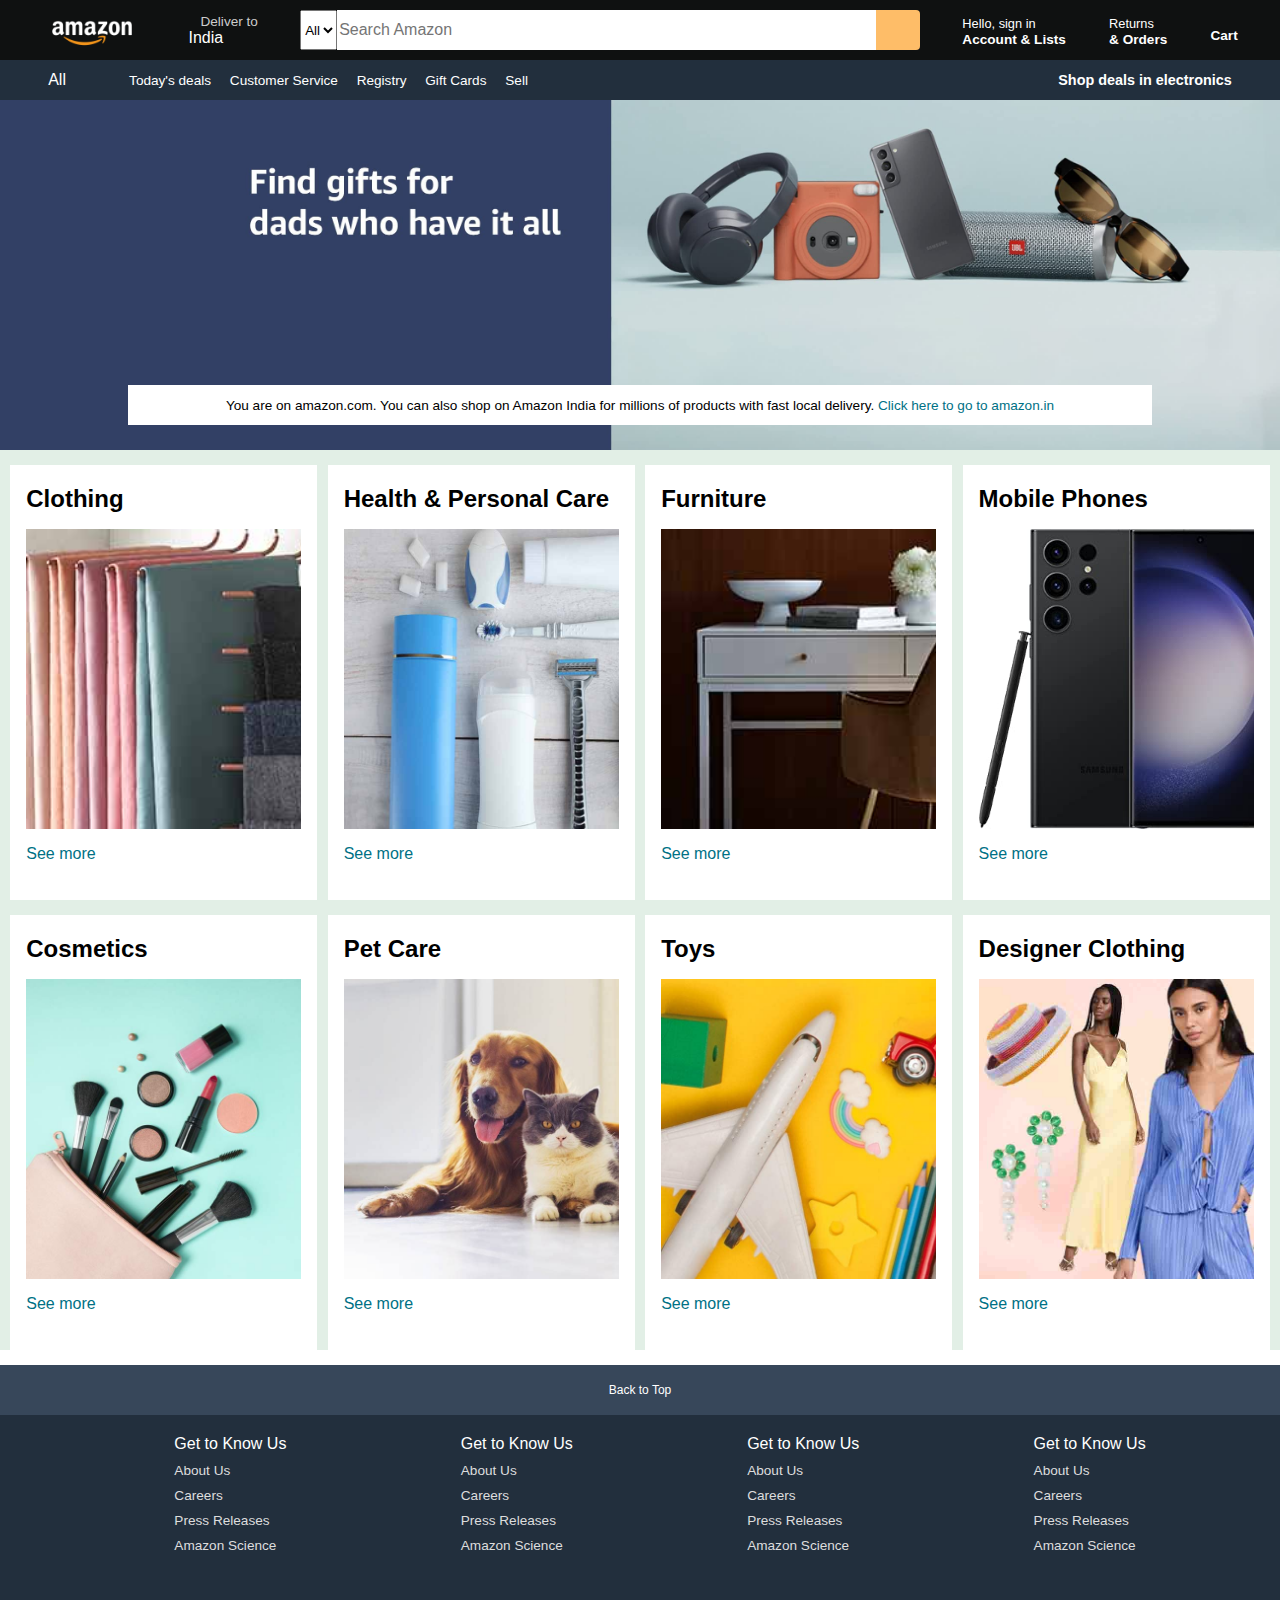
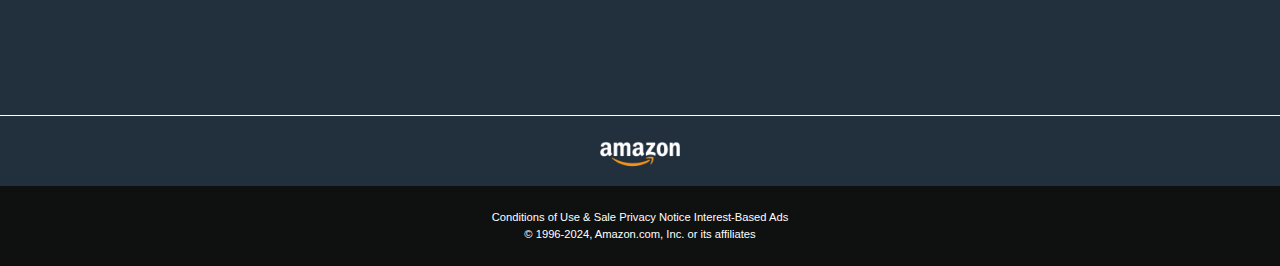
<file: index.html>
<!DOCTYPE html>
<html lang="en">
<head>
    <meta charset="UTF-8">
    <meta name="viewport" content="width=device-width, initial-scale=1.0">
    <title>Amazon</title>
    <link rel="stylesheet" href="https://cdnjs.cloudflare.com/ajax/libs/font-awesome/6.6.0/css/all.min.css" integrity="sha512-Kc323vGBEqzTmouAECnVceyQqyqdsSiqLQISBL29aUW4U/M7pSPA/gEUZQqv1cwx4OnYxTxve5UMg5GT6L4JJg==" crossorigin="anonymous" referrerpolicy="no-referrer" />
    <link rel="stylesheet" href="style.css">
</head>
<body>
    <header>
        <div class="navbar">
            <div class="nav-logo border">
                <div class="logo"></div>
            </div>
            <div class="nav-address border">
                <p class="add-first">Deliver to</p>
                <div class="add-icon">
                    <i class="fa-solid fa-location-dot"></i>
                    <p class="add-sec">India</p>
                </div>
            </div>
            <div class="nav-search">
                <select class="searcg-select">
                    <option>All</option>
                </select>
                <input placeholder="Search Amazon" class="search-input">
                <div class="search-icon">
                    <i class="fa-solid fa-magnifying-glass"></i>
                </div>
            </div>
            <div class="nav-signin border">
                <p><span>Hello, sign in</span></p>
                <p class="nav-sec">Account & Lists</p>
            </div>
            <div class="nav-return border">
                <p><span>Returns</span></p>
                <p class="nav-sec">& Orders</p>
            </div>
            <div class="nav-cart border">
                <i class="fa-solid fa-cart-shopping"></i>
                Cart
            </div>
        </div>
        <div class="panel">
            <div class="panel-all">
                <i class="fa-solid fa-bars"></i>
                All
            </div>
            <div class="panel-ops">
                <p>Today's deals</p>
                <p>Customer Service</p>
                <p>Registry</p>
                <p>Gift Cards</p>
                <p>Sell</p>
            </div>
            <div class="panel-deals">
                Shop deals in electronics
            </div>
        </div>
    </header>
    <div class="hero-section">
        <div class="hero-msg">
            <p>You are on amazon.com. You can also shop on Amazon India for millions of products with fast local delivery. <a>Click here to go to amazon.in</a></p>
        </div>
    </div>
    <div class="shop-section">
        <div class="box1 box">
            <div class="box-content">
                <h2>Clothing</h2>
                <div class="box-img" style="background-image: url('box1_image.jpg');"></div>
                <p>See more</p>
            </div>   
        </div>
        <div class="box2 box">
            <div class="box-content">
                <h2>Health & Personal Care</h2>
                <div class="box-img" style="background-image: url('box2_image.jpg');"></div>
                <p>See more</p>
            </div> 
        </div>
        <div class="box3 box">
            <div class="box-content">
                <h2>Furniture</h2>
                <div class="box-img" style="background-image: url('box3_image.jpg');"></div>
                <p>See more</p>
            </div> 
        </div>
        <div class="box4 box">
            <div class="box-content">
                <h2>Mobile Phones</h2>
                <div class="box-img" style="background-image: url('box4_image.jpg');"></div>
                <p>See more</p>
            </div> 
        </div>
        <div class="box5 box">
            <div class="box-content">
                <h2>Cosmetics</h2>
                <div class="box-img" style="background-image: url('box5_image.jpg');"></div>
                <p>See more</p>
            </div>   
        </div>
        <div class="box6 box">
            <div class="box-content">
                <h2>Pet Care</h2>
                <div class="box-img" style="background-image: url('box6_image.jpg');"></div>
                <p>See more</p>
            </div> 
        </div>
        <div class="box7 box">
            <div class="box-content">
                <h2>Toys</h2>
                <div class="box-img" style="background-image: url('box7_image.jpg');"></div>
                <p>See more</p>
            </div> 
        </div>
        <div class="box8 box">
            <div class="box-content">
                <h2>Designer Clothing</h2>
                <div class="box-img" style="background-image: url('box8_image.jpg');"></div>
                <p>See more</p>
            </div> 
        </div>
    </div>

    <footer>
        <div class="footpanel1">
            Back to Top
        </div>
        <div class="footpanel2">
            <ul>
                <p>Get to Know Us</p>
                <a>About Us</a>
                <a>Careers</a>   
                <a>Press Releases</a>    
                <a>Amazon Science</a>
            </ul>
            <ul>
                <p>Get to Know Us</p>
                <a>About Us</a>
                <a>Careers</a>   
                <a>Press Releases</a>    
                <a>Amazon Science</a>
            </ul>
            <ul>
                <p>Get to Know Us</p>
                <a>About Us</a>
                <a>Careers</a>   
                <a>Press Releases</a>    
                <a>Amazon Science</a>
            </ul>
            <ul>
                <p>Get to Know Us</p>
                <a>About Us</a>
                <a>Careers</a>   
                <a>Press Releases</a>    
                <a>Amazon Science</a>
            </ul>
        </div>
        <div class="footpanel3">
            <div class="logo"></div>
        </div>
        <div class="footpanel4">
            <div class="pages">
                <a>Conditions of Use & Sale</a>
                <a>Privacy Notice</a>
                <a>Interest-Based Ads</a>
            </div>
            <div class="copyright">
                © 1996-2024, Amazon.com, Inc. or its affiliates
            </div>
        </div>
    </footer>
</body>
</html>
</file>
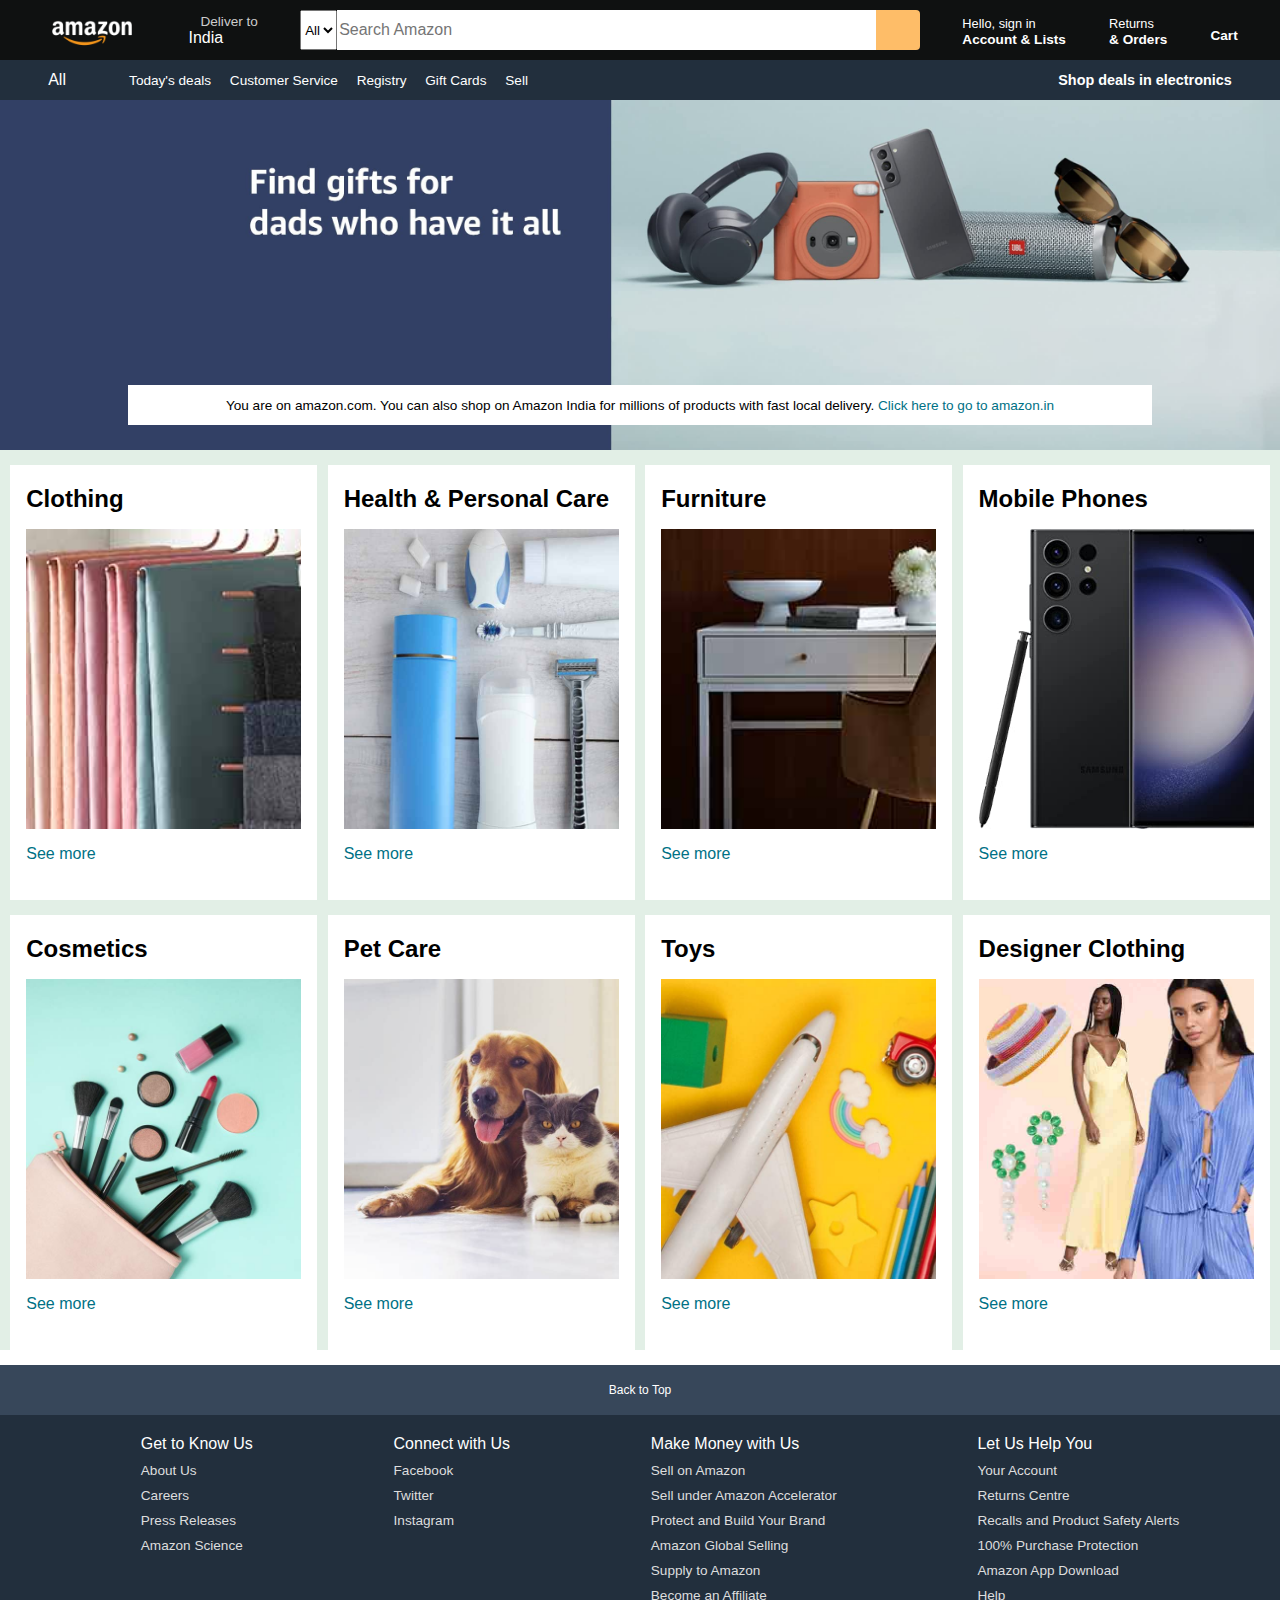
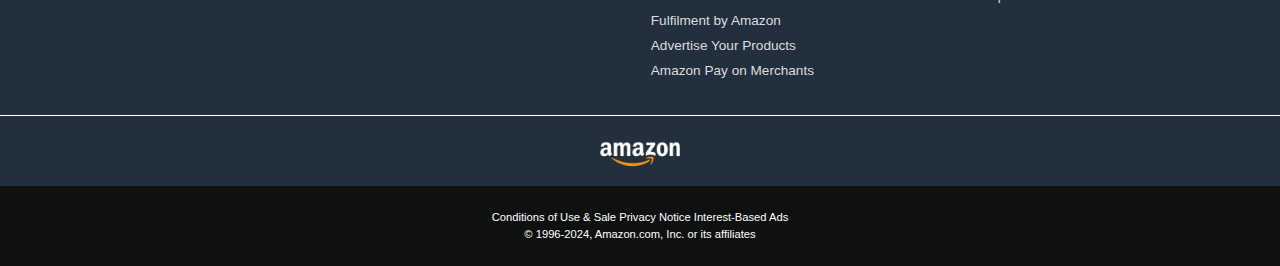
<file: Amazon/index.html>
<!DOCTYPE html>
<html lang="en">
<head>
    <meta charset="UTF-8">
    <meta name="viewport" content="width=device-width, initial-scale=1.0">
    <title>Amazon</title>
    <link rel="stylesheet" href="https://cdnjs.cloudflare.com/ajax/libs/font-awesome/6.6.0/css/all.min.css" integrity="sha512-Kc323vGBEqzTmouAECnVceyQqyqdsSiqLQISBL29aUW4U/M7pSPA/gEUZQqv1cwx4OnYxTxve5UMg5GT6L4JJg==" crossorigin="anonymous" referrerpolicy="no-referrer" />
    <link rel="stylesheet" href="style.css">
</head>
<body>
    <header>
        <div class="navbar">
            <div class="nav-logo border">
                <div class="logo"></div>
            </div>
            <div class="nav-address border">
                <p class="add-first">Deliver to</p>
                <div class="add-icon">
                    <i class="fa-solid fa-location-dot"></i>
                    <p class="add-sec">India</p>
                </div>
            </div>
            <div class="nav-search">
                <select class="searcg-select">
                    <option>All</option>
                </select>
                <input placeholder="Search Amazon" class="search-input">
                <div class="search-icon">
                    <i class="fa-solid fa-magnifying-glass"></i>
                </div>
            </div>
            <div class="nav-signin border">
                <p><span>Hello, sign in</span></p>
                <p class="nav-sec">Account & Lists</p>
            </div>
            <div class="nav-return border">
                <p><span>Returns</span></p>
                <p class="nav-sec">& Orders</p>
            </div>
            <div class="nav-cart border">
                <i class="fa-solid fa-cart-shopping"></i>
                Cart
            </div>
        </div>
        <div class="panel">
            <div class="panel-all">
                <i class="fa-solid fa-bars"></i>
                All
            </div>
            <div class="panel-ops">
                <p>Today's deals</p>
                <p>Customer Service</p>
                <p>Registry</p>
                <p>Gift Cards</p>
                <p>Sell</p>
            </div>
            <div class="panel-deals">
                Shop deals in electronics
            </div>
        </div>
    </header>
    <div class="hero-section">
        <div class="hero-msg">
            <p>You are on amazon.com. You can also shop on Amazon India for millions of products with fast local delivery. <a>Click here to go to amazon.in</a></p>
        </div>
    </div>
    <div class="shop-section">
        <div class="box1 box">
            <div class="box-content">
                <h2>Clothing</h2>
                <div class="box-img" style="background-image: url('box1_image.jpg');"></div>
                <p>See more</p>
            </div>   
        </div>
        <div class="box2 box">
            <div class="box-content">
                <h2>Health & Personal Care</h2>
                <div class="box-img" style="background-image: url('box2_image.jpg');"></div>
                <p>See more</p>
            </div> 
        </div>
        <div class="box3 box">
            <div class="box-content">
                <h2>Furniture</h2>
                <div class="box-img" style="background-image: url('box3_image.jpg');"></div>
                <p>See more</p>
            </div> 
        </div>
        <div class="box4 box">
            <div class="box-content">
                <h2>Mobile Phones</h2>
                <div class="box-img" style="background-image: url('box4_image.jpg');"></div>
                <p>See more</p>
            </div> 
        </div>
        <div class="box5 box">
            <div class="box-content">
                <h2>Cosmetics</h2>
                <div class="box-img" style="background-image: url('box5_image.jpg');"></div>
                <p>See more</p>
            </div>   
        </div>
        <div class="box6 box">
            <div class="box-content">
                <h2>Pet Care</h2>
                <div class="box-img" style="background-image: url('box6_image.jpg');"></div>
                <p>See more</p>
            </div> 
        </div>
        <div class="box7 box">
            <div class="box-content">
                <h2>Toys</h2>
                <div class="box-img" style="background-image: url('box7_image.jpg');"></div>
                <p>See more</p>
            </div> 
        </div>
        <div class="box8 box">
            <div class="box-content">
                <h2>Designer Clothing</h2>
                <div class="box-img" style="background-image: url('box8_image.jpg');"></div>
                <p>See more</p>
            </div> 
        </div>
    </div>

    <footer>
        <div class="footpanel1">
            Back to Top
        </div>
        <div class="footpanel2">
            <ul>
                <p>Get to Know Us</p>
                <a>About Us</a>
                <a>Careers</a>   
                <a>Press Releases</a>    
                <a>Amazon Science</a>
            </ul>
            <ul>
                <p>Connect with Us</p>
                <a>Facebook</a>
                <a>Twitter</a>   
                <a>Instagram</a>
            </ul>
            <ul>
                <p>Make Money with Us</p>
                <a>Sell on Amazon</a>
                <a>Sell under Amazon Accelerator</a>   
                <a>Protect and Build Your Brand</a>    
                <a>Amazon Global Selling</a>
                <a>Supply to Amazon</a>
                <a>Become an Affiliate</a>
                <a>Fulfilment by Amazon</a>
                <a>Advertise Your Products</a>
                <a>Amazon Pay on Merchants</a>
            </ul>
            <ul>
                <p>Let Us Help You</p>
                <a>Your Account</a>
                <a>Returns Centre</a>   
                <a>Recalls and Product Safety Alerts</a>    
                <a>100% Purchase Protection</a>
                <a>Amazon App Download</a>
                <a>Help</a>
            </ul>
        </div>
        <div class="footpanel3">
            <div class="logo"></div>
        </div>
        <div class="footpanel4">
            <div class="pages">
                <a>Conditions of Use & Sale</a>
                <a>Privacy Notice</a>
                <a>Interest-Based Ads</a>
            </div>
            <div class="copyright">
                © 1996-2024, Amazon.com, Inc. or its affiliates
            </div>
        </div>
    </footer>
</body>
</html>
</file>
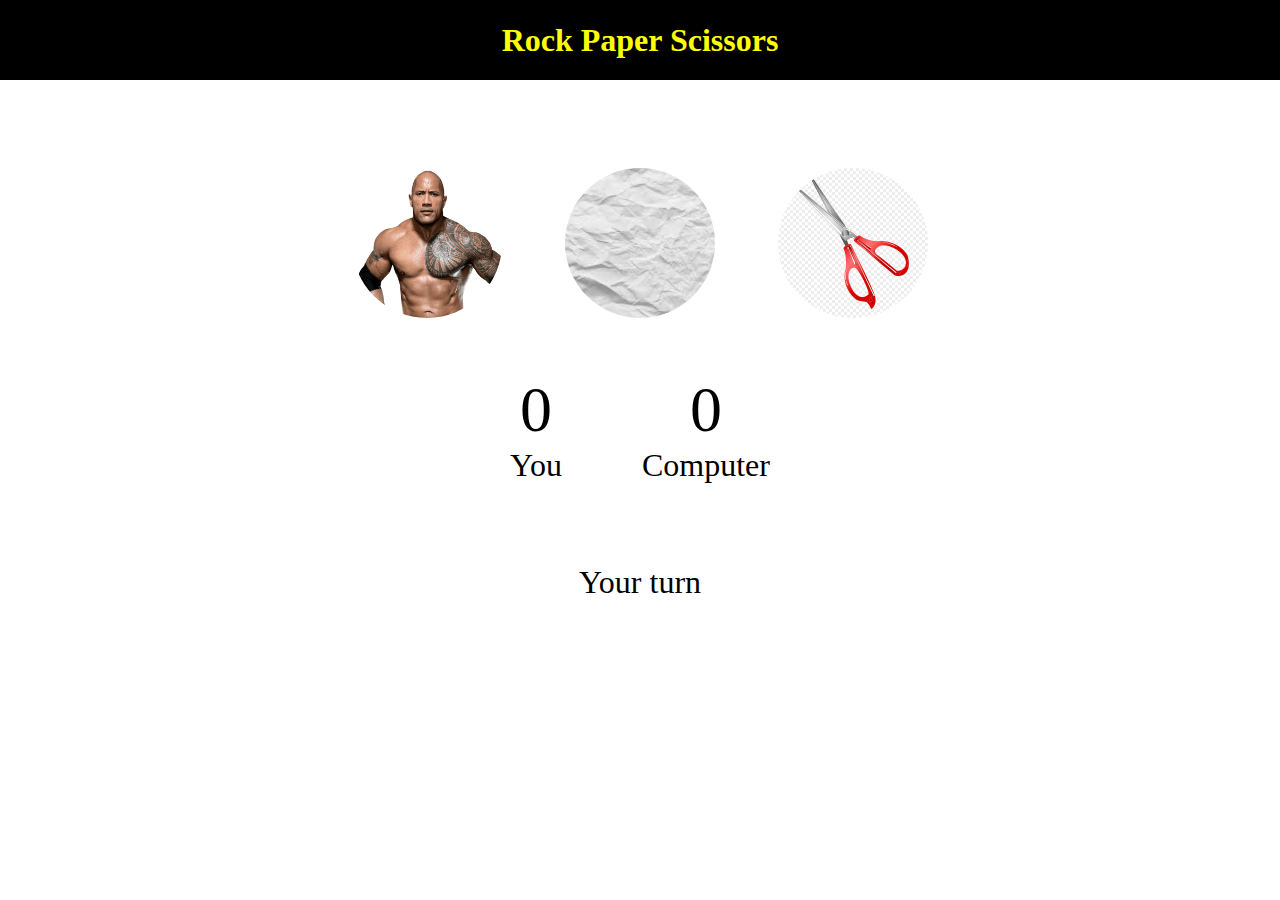
<file: Rock_Paper_Scissors/index.html>
<!DOCTYPE html>
<html lang="en">
<head>
    <meta charset="UTF-8">
    <meta name="viewport" content="width=device-width, initial-scale=1.0">
    <title>Rock Paper Scissors</title>
    <link rel="stylesheet" href="style.css"/>
</head>
<body>
    <h1>Rock Paper Scissors</h1>
    <div class="choices">
        <div class="choice" id="rock">
            <img src="Rock.png"/>
        </div>
        <div class="choice" id="paper">
            <img src="paper.jpeg"/>
        </div>
        <div class="choice" id="scissors">
            <img src="Scissor.jpg"/>
        </div>
    </div>
    <div class="score-board">
        <div class="score">
            <p id="user-score">0</p>
            <p>You</p>
        </div>
        <div class="score">
            <p id="comp-score">0</p>
            <p>Computer</p>
        </div>
    </div>
    <div class="msg-container">
        <p id="msg">Your turn</p>
    </div>
    <script src="app.js"></script>
</body>
</html>
</file>
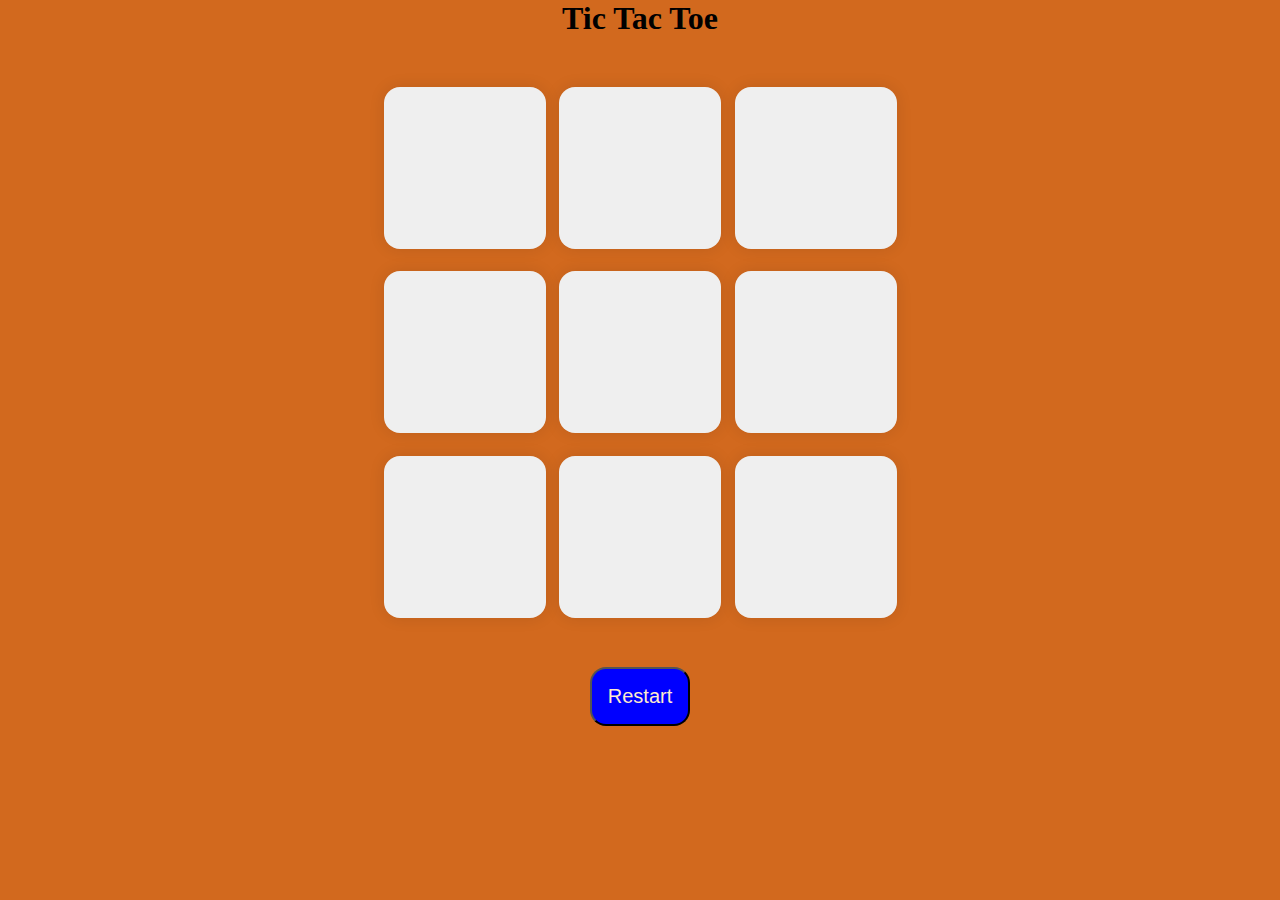
<file: TicTacToe/index.html>
<!DOCTYPE html>
<html lang="en">
<head>
    <meta charset="UTF-8">
    <meta name="viewport" content="width=device-width, initial-scale=1.0">
    <title>TicTacToe Game</title>
    <link rel="stylesheet" href="style.css"/>
</head>
<body>
    <div class="msg-container hide">
        <p id="msg">Winner</p>
        <button id="new-btn">New Game</button>
    </div>
    <h1>Tic Tac Toe</h1>
    <div class="container">
        <div class="game">
            <button class="box"></button>
            <button class="box"></button>
            <button class="box"></button>
            <button class="box"></button>
            <button class="box"></button>
            <button class="box"></button>
            <button class="box"></button>
            <button class="box"></button>
            <button class="box"></button>
        </div>
    </div> 
    <button id="reset-btn">Restart</button>
    <script src="app.js"></script>
</body>
</html>
</file>
<file: style.css>
*{
    margin: 0;
    font-family: Arial;
    border: border-box;
}

.navbar{
    height: 60px;
    background-color: #0f1111;
    color: white;
    display: flex;
    align-items: center;
    justify-content: space-evenly;
}

.nav-logo{
    height: 50px;
    width: 100px;
}

.logo{
    background-image: url("amazon_logo.png");
    background-size: cover;
    height: 50px;
    width: 100%;
}

.border{
    border: 1px solid transparent;
}
.border:hover{
    border: 1px solid white;
}


.add-first{
    color: #cccccc;
    font-size: 0.85rem;
    margin-left: 15px;
}

.add-sec{
    font-size: 1rem;
    margin-left: 3px;
}

.add-icon{
    display: flex;
    align-items: center;
}

.nav-search{
    display: flex;
    justify-content: space-evenly;
    
    width: 620px;
    height: 40px;
    border-radius: 4px;
}

.nav-search:hover{
    border: 2px solid orange;
}

.search-select{
    background-color: #f3f3f3;
    width: 50px;
    text-align: center;
    border-top-left-radius: 4px;
    border-bottom-left-radius: 4px;
    border: none;
}

.search-input{
    width: 550px;
    font-size: 1rem;
    border: none;
}

.search-icon{
    width: 45px;
    display: flex;
    justify-content: center;
    align-items: center;
    font-size: 1.2rem;
    background-color: #febd68;
    border-top-right-radius: 4px;
    border-bottom-right-radius: 4px;
    color: #0f1111;
}

span{
    font-size: 0.8rem;
}

.nav-sec{
    font-size: 0.85rem;
    font-weight: 700;
}

.nav-cart i{
    font-size: 30px;
}

.nav-cart{
    font-size: 0.85rem;
    font-weight: 700;
}

.panel{
    height: 40px;
    background-color: #222f3d;
    display: flex;
    color: white;
    align-items: center;
    justify-content: space-evenly;
}

.panel-ops p{
    display: inline;
    margin-left: 15px;
}

.panel-ops{
    width: 70%;
    font-size: 0.85rem;
}

.panel-deals{
    font-size: 0.9rem;
    font-weight: 700;
}

.hero-section{
    background-image: url("hero_image.jpg");
    background-size: cover;
    height: 350px;
    display: flex;
    justify-content: center;
    align-items: flex-end;
}

.hero-msg{
    background-color: white;
    color: black;
    height: 40px;
    display: flex;
    justify-content: center;
    align-items: center;
    font-size: 0.85rem;
    width: 80%;
    margin-bottom: 25px;
}

.hero-msg a{
    color: #007185;
}

.shop-section{
    display: flex;
    flex-wrap: wrap;
    justify-content: space-evenly;
    background-color: #e2efe6;
}

.box{
    height: 400px;
    width: 24%;
    background-color: white;
    padding: 20px 0px 15px;
    margin-top: 15px;
}

.box-img{
    height: 300px;
    background-size: cover;
    margin-top: 1rem;
    margin-bottom: 1rem;

}

.box-content{
    margin-left: 1rem;
    margin-right: 1rem;
}

.box-content p{
    color: #007185;
}

footer{
    margin-top: 15px;
}

.footpanel1{
    background-color: #37475a;
    color: white;
    height: 50px;
    display: flex;
    justify-content: center;
    align-items: center;
    font-size: 0.75rem;
}

.footpanel2{
    background-color: #222f3d;
    color: white;
    height: 300px;
    display: flex;
    justify-content: space-evenly;
}

ul{
    margin-top: 20px;
}

ul a{
    display: block;
    font-size: 0.85rem;
    margin-top: 10px;
    color: #dddddd;
}

.footpanel3{
    background-color: #222f3d;
    color: white;
    border-top: 0.5px solid white;
    height: 70px;
    display: flex;
    justify-content: center;
    align-items: center;
}

.logo{
    background-image: url("amazon_logo.png");
    background-size: cover;
    height: 50px;
    width: 100px;
}

.footpanel4{
    background-color: #0f1111;
    color: white;
    height: 80px;
    font-size: 0.7rem;
    text-align: center;
}

.pages{
    padding-top: 25px;
}
.copyright{
    padding-top: 5px;
}
</file>
<file: Amazon/style.css>
*{
    margin: 0;
    font-family: Arial;
    border: border-box;
}

.navbar{
    height: 60px;
    background-color: #0f1111;
    color: white;
    display: flex;
    align-items: center;
    justify-content: space-evenly;
}

.nav-logo{
    height: 50px;
    width: 100px;
}

.logo{
    background-image: url("amazon_logo.png");
    background-size: cover;
    height: 50px;
    width: 100%;
}

.border{
    border: 1px solid transparent;
}
.border:hover{
    border: 1px solid white;
}


.add-first{
    color: #cccccc;
    font-size: 0.85rem;
    margin-left: 15px;
}

.add-sec{
    font-size: 1rem;
    margin-left: 3px;
}

.add-icon{
    display: flex;
    align-items: center;
}

.nav-search{
    display: flex;
    justify-content: space-evenly;
    
    width: 620px;
    height: 40px;
    border-radius: 4px;
}

.nav-search:hover{
    border: 2px solid orange;
}

.search-select{
    background-color: #f3f3f3;
    width: 50px;
    text-align: center;
    border-top-left-radius: 4px;
    border-bottom-left-radius: 4px;
    border: none;
}

.search-input{
    width: 550px;
    font-size: 1rem;
    border: none;
}

.search-icon{
    width: 45px;
    display: flex;
    justify-content: center;
    align-items: center;
    font-size: 1.2rem;
    background-color: #febd68;
    border-top-right-radius: 4px;
    border-bottom-right-radius: 4px;
    color: #0f1111;
}

span{
    font-size: 0.8rem;
}

.nav-sec{
    font-size: 0.85rem;
    font-weight: 700;
}

.nav-cart i{
    font-size: 30px;
}

.nav-cart{
    font-size: 0.85rem;
    font-weight: 700;
}

.panel{
    height: 40px;
    background-color: #222f3d;
    display: flex;
    color: white;
    align-items: center;
    justify-content: space-evenly;
}

.panel-ops p{
    display: inline;
    margin-left: 15px;
}

.panel-ops{
    width: 70%;
    font-size: 0.85rem;
}

.panel-deals{
    font-size: 0.9rem;
    font-weight: 700;
}

.hero-section{
    background-image: url("hero_image.jpg");
    background-size: cover;
    height: 350px;
    display: flex;
    justify-content: center;
    align-items: flex-end;
}

.hero-msg{
    background-color: white;
    color: black;
    height: 40px;
    display: flex;
    justify-content: center;
    align-items: center;
    font-size: 0.85rem;
    width: 80%;
    margin-bottom: 25px;
}

.hero-msg a{
    color: #007185;
}

.shop-section{
    display: flex;
    flex-wrap: wrap;
    justify-content: space-evenly;
    background-color: #e2efe6;
}

.box{
    height: 400px;
    width: 24%;
    background-color: white;
    padding: 20px 0px 15px;
    margin-top: 15px;
}

.box-img{
    height: 300px;
    background-size: cover;
    margin-top: 1rem;
    margin-bottom: 1rem;

}

.box-content{
    margin-left: 1rem;
    margin-right: 1rem;
}

.box-content p{
    color: #007185;
}

footer{
    margin-top: 15px;
}

.footpanel1{
    background-color: #37475a;
    color: white;
    height: 50px;
    display: flex;
    justify-content: center;
    align-items: center;
    font-size: 0.75rem;
}

.footpanel2{
    background-color: #222f3d;
    color: white;
    height: 300px;
    display: flex;
    justify-content: space-evenly;
}

ul{
    margin-top: 20px;
}

ul a{
    display: block;
    font-size: 0.85rem;
    margin-top: 10px;
    color: #dddddd;
}

.footpanel3{
    background-color: #222f3d;
    color: white;
    border-top: 0.5px solid white;
    height: 70px;
    display: flex;
    justify-content: center;
    align-items: center;
}

.logo{
    background-image: url("amazon_logo.png");
    background-size: cover;
    height: 50px;
    width: 100px;
}

.footpanel4{
    background-color: #0f1111;
    color: white;
    height: 80px;
    font-size: 0.7rem;
    text-align: center;
}

.pages{
    padding-top: 25px;
}
.copyright{
    padding-top: 5px;
}
</file>
<file: Rock_Paper_Scissors/style.css>
*{
    margin: 0;
    padding: 0;
    text-align: center;
}

h1{
    background-color: black;
    color: yellow;
    height: 5rem;
    line-height: 5rem;
}

.choice{
    height: 165px;
    width: 165px;
    border-radius: 50%;
    display: flex;
    justify-content: center;
    align-items: center;
}

.choice:hover{
    cursor: pointer;
    background-color:aqua;
}

img{
    height: 150px;
    width: 150px;
    object-fit: cover;
    border-radius: 50%;
}

.choices{
    display: flex;
    justify-content: center;
    align-items: center;
    gap: 3rem;
    margin-top: 5rem;
}

.score-board{
    display: flex;
    justify-content: center;
    align-items: center;
    font-size: 2rem;
    margin-top: 3rem;
    gap: 5rem;
}

#user-score,#comp-score{
    font-size: 4rem;
}

.msg-container{
    margin-top: 5rem;
}

#msg{
    font-size: 2rem;
    display: inline;
    padding: 1rem;
    border-radius: 1rem;
}
</file>
<file: TicTacToe/style.css>
*{
    margin: 0;
    padding: 0;
}
body{
    background-color: chocolate;
    text-align: center;
}

.container{
    height: 70vh;
    display: flex;
    justify-content: center;
    align-items: center;
    gap: 1.5vmin;
}
.game{
    height: 60vmin;
    width: 60vmin;
    display: flex;
    flex-wrap: wrap;
    justify-content: center;
    align-items: center;
    gap: 1.5vmin;
}
.box{
    height: 18vmin;
    width: 18vmin;
    border-radius: 1rem;
    border: none;
    box-shadow: 0 0 1rem rgba(0,0,0,0.1);
    font-size: 8vmin;
    color: black;
}
#reset-btn{
    padding: 1rem;
    font-size: 1.25rem;
    background-color: blue;
    color: blanchedalmond;
    border-radius: 1rem;
}
#new-btn{
    padding: 1rem;
    font-size: 1.25rem;
    background-color: blueviolet;
    color: blanchedalmond;
    border-radius: 1rem;
}
#msg{
    color: rgb(43, 220, 20);
    font-size: 5vmin;
}
.msg-container{
    height: 30vmin;
    display: flex;
    justify-content: center;
    align-items: center;
    flex-direction: column;
    gap: 4rem;
}
.hide{
    display: none;
}
</file>
